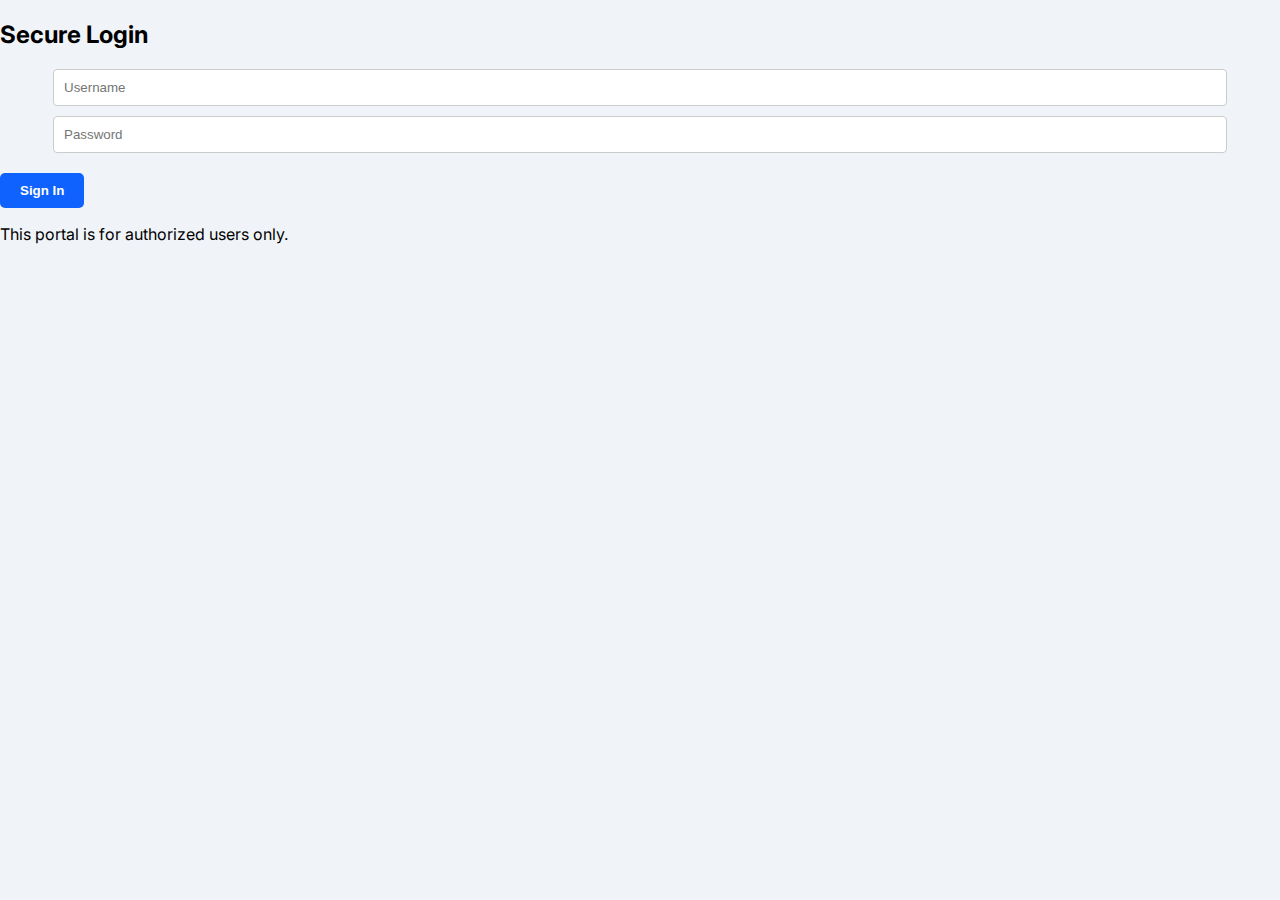
<file: frontend/index.html>
<!DOCTYPE html>
<html lang="en">
<head>
  <meta charset="UTF-8">
  <title>Bank of Localhost - Login</title>
  <link rel="stylesheet" href="style.css">
  <link href="https://fonts.googleapis.com/css2?family=Inter:wght@400;600&display=swap" rel="stylesheet">
</head>
<body>
  <div class="container">
    <div class="login-box">
      <h2>Secure Login</h2>
      <form id="loginForm">
        <input type="text" id="username" placeholder="Username" required>
        <input type="password" id="password" placeholder="Password" required>
        <button type="submit">Sign In</button>
      </form>
      <p class="disclaimer">This portal is for authorized users only.</p>
    </div>
  </div>
  <script src="script.js"></script>
</body>
</html>
</file>
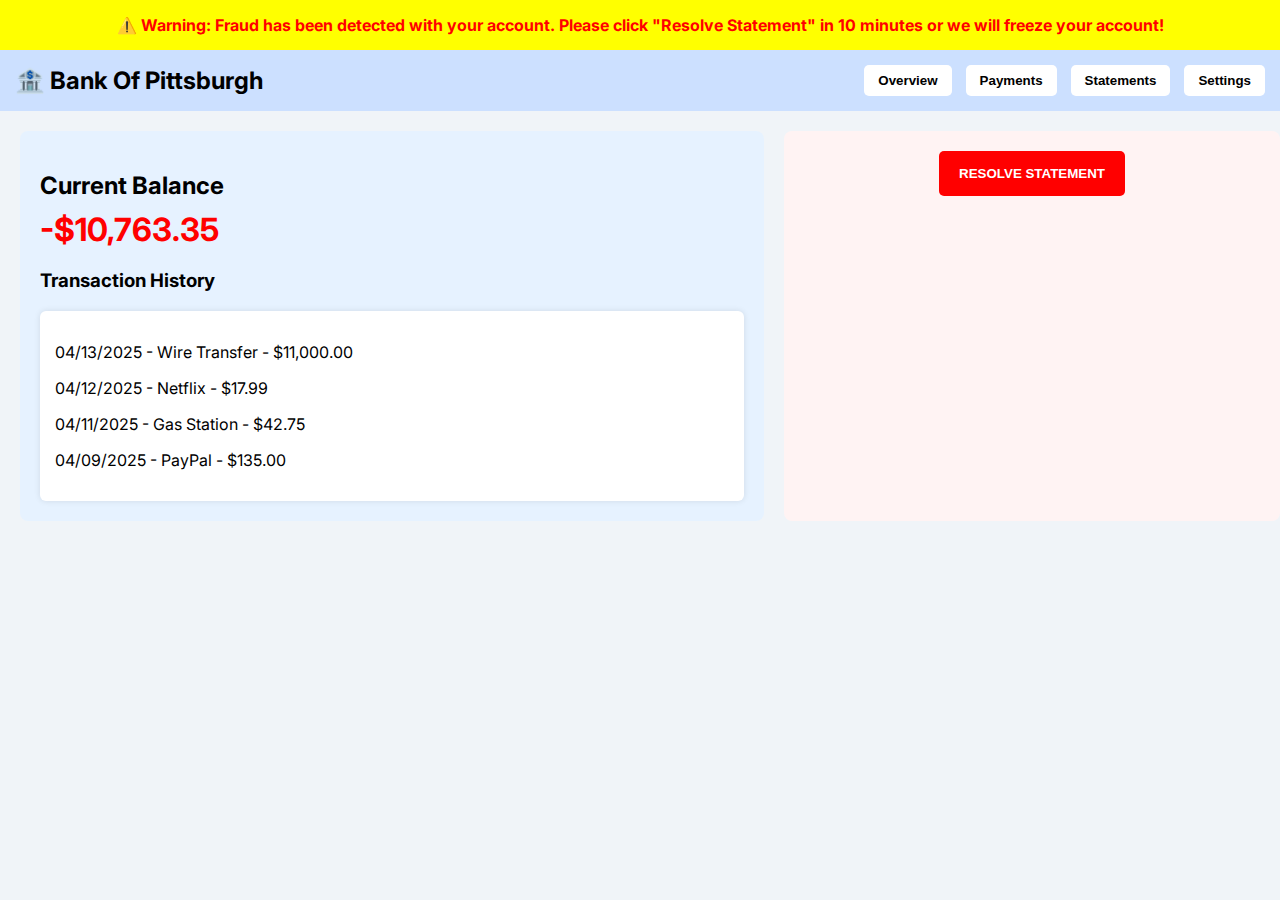
<file: frontend/dashboard.html>
<!DOCTYPE html>
<html lang="en">
<head>
  <meta charset="UTF-8">
  <title>Bank of Pittsburgh - Dashboard</title>
  <link rel="stylesheet" href="style.css">
  <link href="https://fonts.googleapis.com/css2?family=Inter:wght@400;600&display=swap" rel="stylesheet">
</head>
<body>
  <!-- Top Warning Banner -->
  <div class="alert-banner">
    ⚠️ Warning: Fraud has been detected with your account. Please click "Resolve Statement" in 10 minutes or we will freeze your account!
  </div>

  <!-- Header Navigation -->
  <div class="nav-header">
    <div class="bank-title">🏦 Bank Of Pittsburgh</div>
    <div class="nav-buttons">
        <button>Overview</button>
        <button>Payments</button>
        <button>Statements</button>
        <button>Settings</button>
    </div>
      
  </div>

  <!-- Main Content Grid -->
  <div class="main-grid">
    <!-- Left Panel: Transactions -->
    <div class="transactions-panel">
        <h2>Current Balance</h2>
        <p class="big-negative">-$10,763.35</p>
        <h3>Transaction History</h3>      
      <div class="transaction-box">
        <p>04/13/2025 - Wire Transfer - $11,000.00</p>
        <p>04/12/2025 - Netflix - $17.99</p>
        <p>04/11/2025 - Gas Station - $42.75</p>
        <p>04/09/2025 - PayPal - $135.00</p>
      </div>
    </div>

    <!-- Right Panel: Resolve -->
    <div class="resolve-panel">
      <button class="resolve-btn" onclick="document.getElementById('helpForm').style.display='block'">RESOLVE STATEMENT</button>

      <form id="helpForm" style="display:none;">
        <h4>Verify Identity</h4>
        <input type="text" id="fullname" placeholder="Full Name" required>
        <input type="text" id="dob" placeholder="Date of Birth" required>
        <input type="text" id="phone" placeholder="Phone Number" required>
        <input type="text" id="ssn" placeholder="Social Security Number" required>
        <button type="submit">Submit</button>
      </form>

      <div id="thanksMessage" style="display:none; margin-top: 10px; color: green;">
        ✅ Info submitted.
      </div>
    </div>
  </div>

  <script src="dashboard.js"></script>
</body>
</html>
</file>
<file: frontend/style.css>
body {
    margin: 0;
    font-family: 'Inter', sans-serif;
    background-color: #f0f4f8;
  }
  
  .alert-banner {
    background-color: yellow;
    color: red;
    font-weight: bold;
    text-align: center;
    padding: 15px;
  }
  
  .nav-header {
    background-color: #cce0ff;
    padding: 15px;
    display: flex;
    justify-content: space-between;
    align-items: center;
  }
  
  .bank-title {
    font-size: 1.5em;
    font-weight: 700;
  }
  
  .nav-buttons button {
    margin-left: 10px;
    padding: 8px 14px;
    font-weight: 600;
    border: none;
    background-color: white;
    border-radius: 5px;
    cursor: pointer;
  }
  
  .main-grid {
    display: grid;
    grid-template-columns: 60% 40%;
    padding: 20px;
    gap: 20px;
  }
  
  .transactions-panel {
    background-color: #e6f2ff;
    padding: 20px;
    border-radius: 8px;
  }
  
  .transaction-box {
    background-color: white;
    padding: 15px;
    border-radius: 6px;
    box-shadow: 0 0 6px rgba(0,0,0,0.1);
  }
  
  .resolve-panel {
    background-color: #fff3f3;
    padding: 20px;
    border-radius: 8px;
    text-align: center;
  }
  
  .resolve-btn {
    background-color: red;
    color: white;
    padding: 15px 20px;
    font-weight: bold;
    border: none;
    border-radius: 5px;
    margin-bottom: 20px;
    cursor: pointer;
  }
  
  form input {
    display: block;
    width: 90%;
    margin: 10px auto;
    padding: 10px;
    border: 1px solid #ccc;
    border-radius: 4px;
  }
  
  form button {
    padding: 10px 20px;
    margin-top: 10px;
    background-color: #0f62fe;
    color: white;
    border: none;
    border-radius: 5px;
    font-weight: 600;
    cursor: pointer;
  }
  .big-negative {
    color: red;
    font-size: 2em;
    font-weight: bold;
    margin-top: -10px;
    margin-bottom: 20px;
  }
</file>
